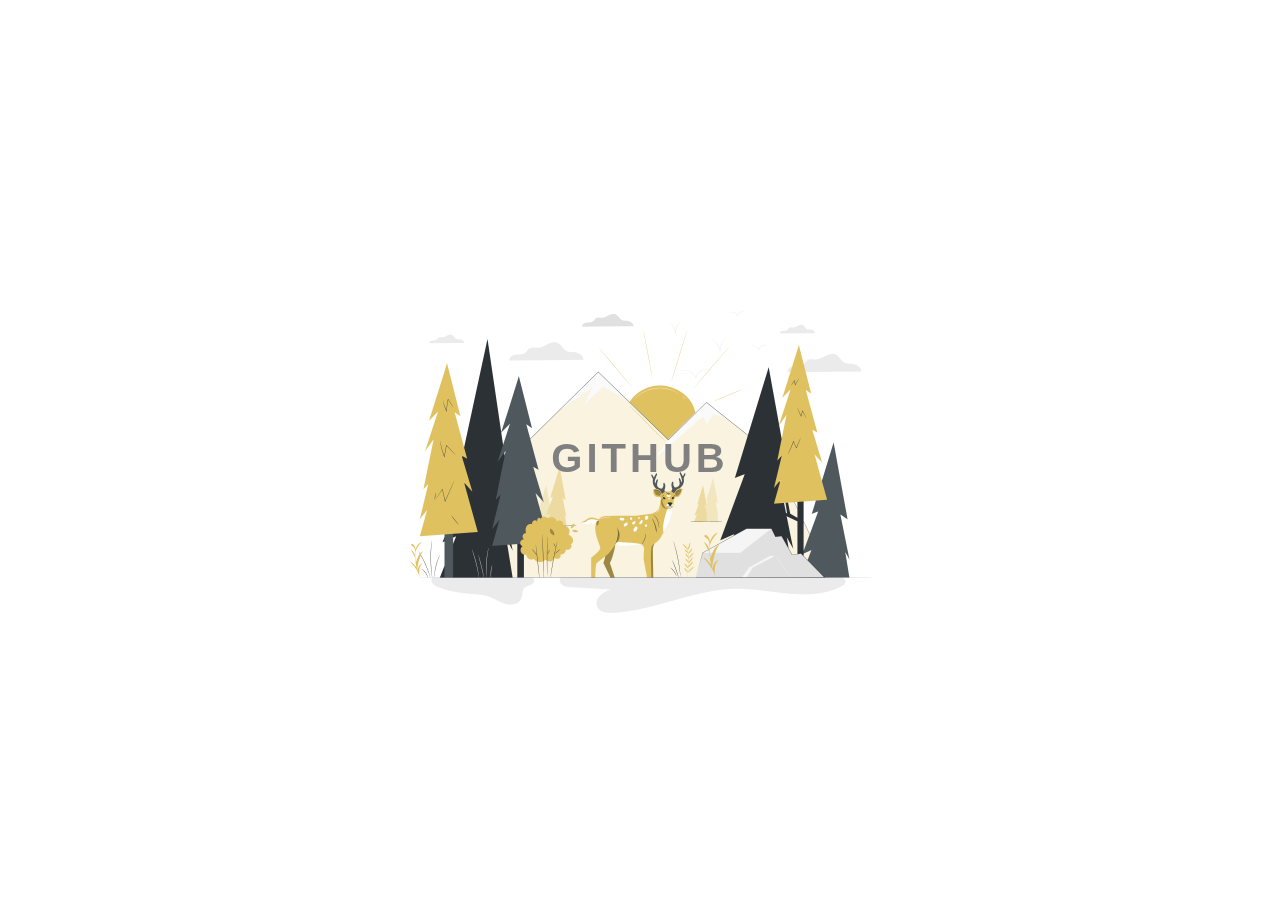
<file: transition-1/index.html>
<!DOCTYPE html>
<html lang="pt-br">
<head>
    <meta charset="UTF-8">
    <meta http-equiv="X-UA-Compatible" content="IE=edge">
    <meta name="viewport" content="width=device-width, initial-scale=1.0">
    <link rel="stylesheet" href="style.css">
    <title>Document</title>
</head>
<body>
    <div class="container">
        <div class="card">
            <div class="card-wrapper">
                <h2>Github</h2>
                <p>Veja meus projetos</p>
            </div>
        </div>
    </div>
</body>
</html>
</file>
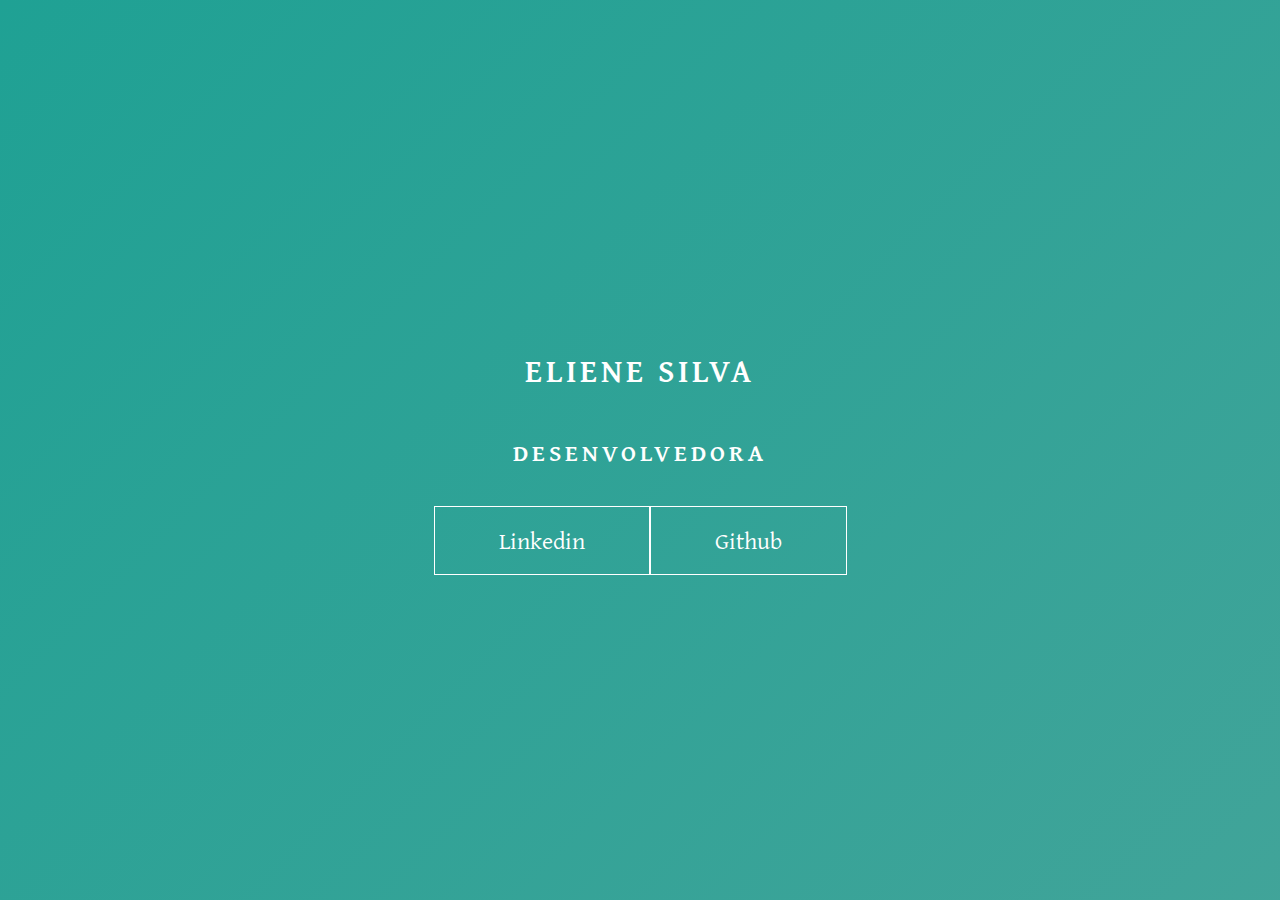
<file: transition-3/index.html>
<!DOCTYPE html>
<html lang="pt-br">
<head>
    <meta charset="UTF-8">
    <meta http-equiv="X-UA-Compatible" content="IE=edge">
    <meta name="viewport" content="width=device-width, initial-scale=1.0">
    <link rel="stylesheet" href="style.css">
    <title>KeyFrames</title>
</head>
<body>
    <main class="wrapper">
        <h1>Eliene Silva</h1>
        <h2>Desenvolvedora</h2>
        <div class="social-media">
            <a href="#">Linkedin</a>
            <a href="#">Github</a>
        </div>
    </main>
</body>
</html>
</file>
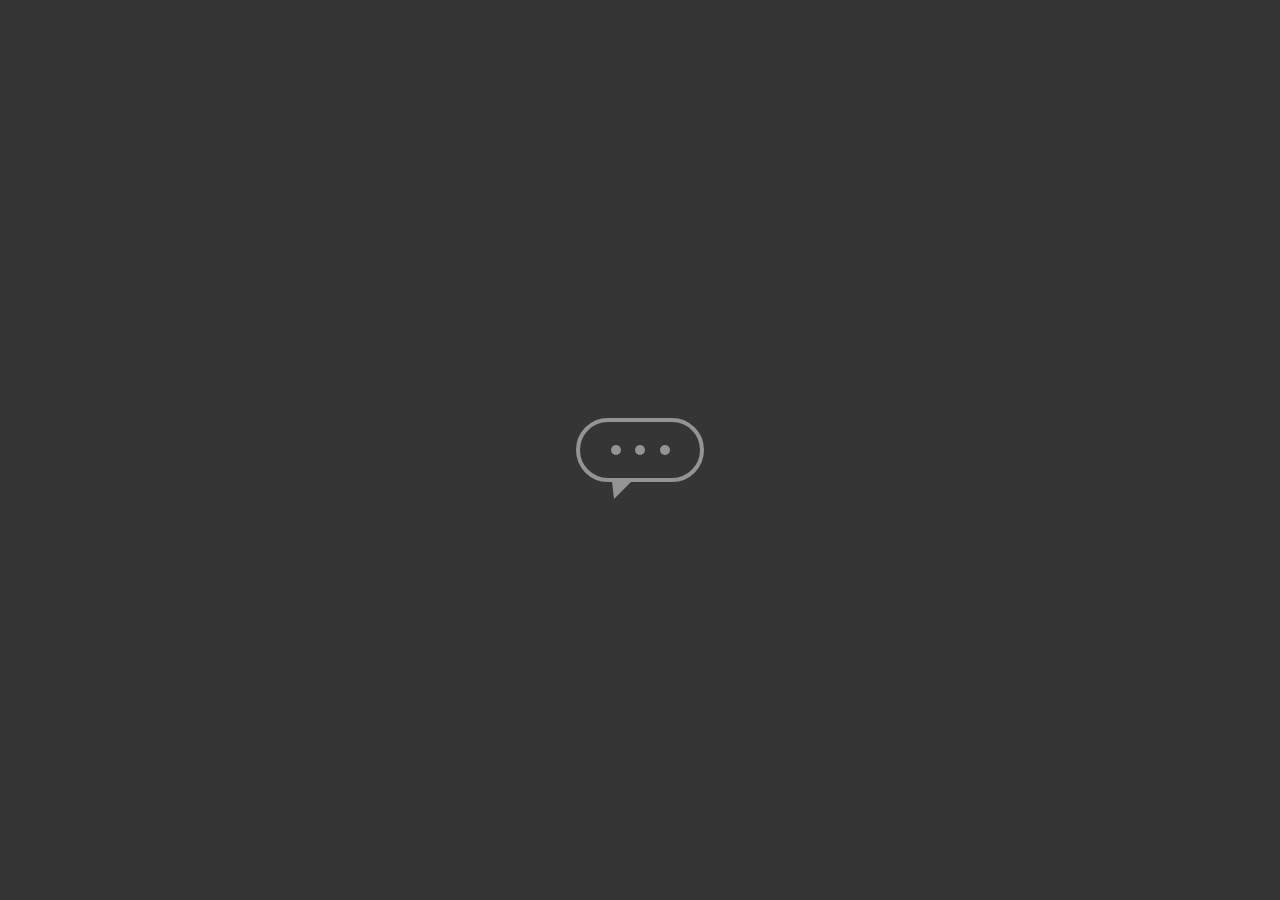
<file: transition-4/index.html>
<!DOCTYPE html>
<html lang="pt-br">
<head>
    <meta charset="UTF-8">
    <meta http-equiv="X-UA-Compatible" content="IE=edge">
    <meta name="viewport" content="width=device-width, initial-scale=1.0">
    <link rel="stylesheet" href="style.css">
    <title>Desenhos</title>
</head>
<body>
    <main class="wrapper">
        <div class="chatbot">
            <div class="chatbot-loading"></div>
            <div class="chatbot-loading"></div>
            <div class="chatbot-loading"></div>
        </div>
    </main>
</body>
</html>
</file>
<file: transition-1/style.css>
body{
    font-family: sans-serif;
}
.container{
    width: 100%;
    height: 100vh;
    display: flex;
    justify-content: center;
    align-items: center;
}
.card{
    width: 500px;
    height: 400px;
    background-image: url('./landscape.png');
    background-position: center;
    background-repeat: no-repeat;
    background-size: cover;
    display: flex;
    justify-content: center;
    align-items: center;
    filter: grayscale(0.5);
    color: gray;
    cursor: pointer;
    transition: 0.3s;
}
.card-wrapper{
    text-align: center;
    display: flex;
    flex-direction: column;
    justify-content: center;
    align-items: center;
    position: relative;
}
.card-wrapper::before{
    content: "";
    position: absolute;
    height: 100px;
    width: 100px;
    display: block;
    border: 1px solid gray;
    opacity: 0;
    transition: 0.3s;
}
.card-wrapper h2{
    font-size: 40px;
    text-transform: uppercase;
    letter-spacing: 4px;
    margin: 0;
    transition: 0.3s;
}
.card-wrapper p{
    font-size: 0;
    visibility: hidden;
    opacity: 0;
    font-weight: bold;
    text-transform: uppercase;
    transition: 0.3s;
}
.card:hover{
    filter: unset;

}
.card:hover > .card-wrapper::before{
    height: 300px;
    width: 400px;
    opacity: 1;
}
.card:hover > .card-wrapper p {
    opacity: 1;
    visibility: visible;
    font-size: 14px;
}
</file>
<file: transition-3/style.css>
@import url('https://fonts.googleapis.com/css2?family=Gentium+Plus&display=swap');
body{
    margin: 0;
    padding: 0;
    color: white;
    font-family: 'Gentium Plus', serif;
}

.wrapper{
    height: 100vh;
    width: 100vw;
    background: linear-gradient(-45deg, #5B0878, #085078, #4CA59B, #1FA194);
    background-size: 400% 400%;
    display: flex;
    flex-direction: column;
    justify-content: center;
    align-items: center;
    animation: backgroundTransition 8s ease-in-out infinite;
}
h1{
    text-transform: uppercase;
    letter-spacing: 4px;
}
h2{
    text-transform: uppercase;
    letter-spacing: 4px;
}
.social-media{
    margin-top: 1rem;
    display: flex;
}
a{
    text-decoration: none;
    color: white;
    font-size: 24px;
    padding: 1rem 4rem;
    border: 1px solid white;
    min-width: 4rem;
    display: flex;
    justify-content: center;
    align-items: center;
    transition: .5s cubic-bezier(0.55, 0.025, 0.675, 0.97);
}

a:hover{
    color: #085078;
    background-color: white;
}

@keyframes backgroundTransition {
    0%{
        background-position: 0% 80%;
    }
    50%{
        background-position: 80% 100%;
    }
    100%{
        background-position: 0% 90%;
    }
    
}
</file>
<file: transition-4/style.css>
body{
    margin: 0;
    padding: 0;
    font-family: sans-serif;
}

.wrapper{
    height: 100vh;
    width: 100vw;
    background-color: rgb(53,53,53);
    display: flex;
    justify-content: center;
    align-items: center;
}

.chatbot{
    height: 4rem;
    width: 8rem;
    border-radius: 36px;
    border: 4px solid #949494;
    padding: 0 1rem;
    box-sizing: border-box;
    display: flex;
    justify-content: space-evenly;
    align-items: center;
    position: relative;
    transform: translateY(0);
    animation: chatTranslate 2s ease-in-out infinite;
}

.chatbot::before{
    content: "";
    width: 0;
    height: 0;
    position: absolute;
    bottom: -1.3rem;
    left: 2rem;
    border-left: 2px solid transparent;
    border-right: 17px solid transparent;
    border-top: 17px solid #949494;
}

.chatbot-loading{
    height: 10px;
    width: 10px;
    border-radius: 50%;
    background-color: #949494;
    transform: scale(1);
}
.chatbot-loading:nth-child(1){
    animation: pulse 1.5s ease-in-out infinite;
}

.chatbot-loading:nth-child(2){
    animation: pulse 1.5s ease-in-out infinite;
    animation-delay: 2s;
}

.chatbot-loading:nth-child(3){
    animation: pulse 1.5s ease-in-out infinite;
    animation-delay: 4s;
}

@keyframes chatTranslate {
    0%{
        transform: translateY(0);
    }
    50%{
        transform: translateY(15px);
    }
    100%{
        transform: translateY(0);
    }
}

@keyframes pulse {
    0%{
        transform: scale(1);
    }
    50%{
        transform: scale(1.5);
    }
    100%{
        transform: scale(1);
    }
}
</file>
